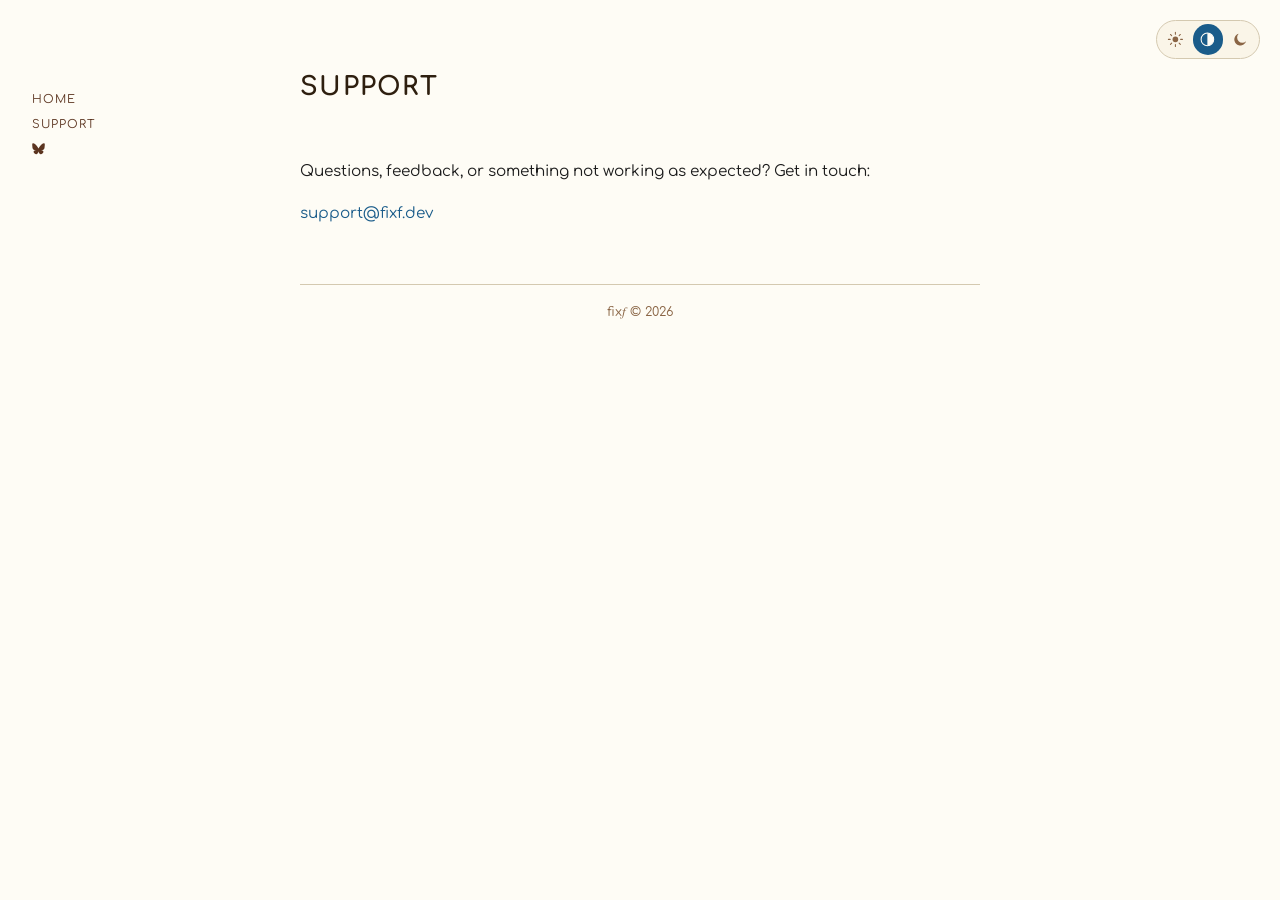
<file: support.html>
<!DOCTYPE html>
<html lang="en">
  <head>
    <meta charset="UTF-8">
    <script>(function(){try{var t=localStorage.getItem('theme');if(t==='light'||t==='dark'){document.documentElement.setAttribute('data-theme',t);}}catch(e){}})();</script>
    <meta name="viewport" content="width=device-width, initial-scale=1.0">
    <meta http-equiv="X-UA-Compatible" content="IE=edge">

    <title>Support — fix&#x1D453;</title>
    <meta name="description" content="Support and contact for fix𝑓 — Fixed Point Software.">
    <meta name="robots" content="noindex, follow">

    <link rel="canonical" href="https://fixf.dev/support.html">

    <link rel="icon" type="image/svg+xml" href="/favicon.svg">

    <link rel="stylesheet" href="style.css">
    <link rel="stylesheet" href="fixfdev.css">
    <script src="theme.js" defer></script>
  </head>
  <body>

    <div class="theme-toggle" role="radiogroup" aria-label="Theme">
      <button type="button" data-theme-choice="light" role="radio" aria-checked="false" aria-label="Light" title="Light">
        <svg class="theme-toggle-icon" viewBox="0 0 24 24" aria-hidden="true">
          <circle cx="12" cy="12" r="4" fill="currentColor"/>
          <g stroke="currentColor" stroke-width="1.5" stroke-linecap="round">
            <line x1="12" y1="2" x2="12" y2="4.5"/>
            <line x1="12" y1="19.5" x2="12" y2="22"/>
            <line x1="2" y1="12" x2="4.5" y2="12"/>
            <line x1="19.5" y1="12" x2="22" y2="12"/>
            <line x1="4.93" y1="4.93" x2="6.64" y2="6.64"/>
            <line x1="17.36" y1="17.36" x2="19.07" y2="19.07"/>
            <line x1="4.93" y1="19.07" x2="6.64" y2="17.36"/>
            <line x1="17.36" y1="6.64" x2="19.07" y2="4.93"/>
          </g>
        </svg>
      </button>
      <button type="button" data-theme-choice="auto" role="radio" aria-checked="true" aria-label="Match system" title="Match system">
        <svg class="theme-toggle-icon" viewBox="0 0 24 24" aria-hidden="true">
          <circle cx="12" cy="12" r="9" fill="none" stroke="currentColor" stroke-width="1.5"/>
          <path d="M12 3a9 9 0 0 1 0 18Z" fill="currentColor"/>
        </svg>
      </button>
      <button type="button" data-theme-choice="dark" role="radio" aria-checked="false" aria-label="Dark" title="Dark">
        <svg class="theme-toggle-icon" viewBox="0 0 24 24" aria-hidden="true">
          <path d="M20 14.5A8.5 8.5 0 1 1 9.5 4a7 7 0 0 0 10.5 10.5Z" fill="currentColor"/>
        </svg>
      </button>
    </div>

    <div class="content archive-header">
      <a href="/"><h1>Support</h1></a>
    </div>

    <div class="content prose">
      <p>Questions, feedback, or something not working as expected? Get in touch:</p>
      <p><a href="mailto:support@fixf.dev">support@fixf.dev</a></p>
    </div>

    <nav class="sidebar" aria-label="Site links">
      <a class="sidebar-link" href="/">Home</a>
      <a class="sidebar-link" href="/support.html">Support</a>
      <a class="sidebar-link" href="https://bsky.app/profile/fixedpointsoftware.bsky.social" rel="noopener noreferrer" aria-label="Bluesky" title="Bluesky"><svg class="sidebar-icon" viewBox="0 0 600 530" aria-hidden="true"><path d="M135.72 44.03C202.216 93.951 273.74 195.17 300 249.49c26.262-54.316 97.782-155.54 164.28-205.46C512.26 8.009 590-19.862 590 68.825c0 17.712-10.155 148.79-16.111 170.07-20.703 73.984-96.144 92.854-163.25 81.433 117.3 19.964 147.14 86.092 82.697 152.22-122.39 125.59-175.91-31.511-189.63-71.766-2.514-7.38-3.69-10.832-3.708-7.896-.017-2.936-1.193.516-3.707 7.896-13.714 40.255-67.233 197.36-189.63 71.766-64.444-66.128-34.605-132.26 82.697-152.22-67.108 11.421-142.55-7.449-163.25-81.433C20.15 217.613 9.997 86.535 9.997 68.825c0-88.687 77.742-60.816 125.72-24.795z"/></svg></a>
    </nav>

    <footer>
      <p>
        fix&#x1D453; &copy; <span id="copyright-year">2026</span>
      </p>
    </footer>

  </body>
</html>
</file>
<file: style.css>
/* ============================================================
   Bauhaus / Solarized Light stylesheet
   ============================================================ */

/* Google Fonts: Comfortaa */
@import url('https://fonts.googleapis.com/css2?family=Comfortaa:wght@300;400;500;600;700&display=swap');

/* ── Design tokens ──────────────────────────────────────── */
:root {
  /* Backgrounds: cream & beige spectrum */
  --bg-page:      #fefcf5;   /* very light cream — page background */
  --bg-section:   #faf5e8;   /* slightly warmer, section backgrounds */
  --bg-beige:     #f2ead8;   /* used for table heads */
  --bg-rotd:      #eaf0f7;   /* cool blue-tinted pane for ROTD */

  /* Foreground */
  --fg-black:     #1c1c1c;   /* body text */
  --fg-brown-dk:  #2e1f0f;   /* darkest title text */
  --fg-brown:     #5c3520;   /* mid brown — subheadings, footer */
  --fg-brown-lt:  #8a6545;   /* lighter brown — captions, meta */

  /* Accents */
  --accent-blue:  #1a5c8a;   /* deep blue — links */
  --accent-red:   #8b1a1a;   /* deep red */
  --accent-yellow:#b58900;   /* rich solarized yellow */
  --accent-green: #3d6b00;   /* used sparingly */

  /* Borders */
  --border-main:  #d4c9b0;
  --border-table: #c8bda0;

  /* Typography */
  --font-main: 'Comfortaa', 'Segoe UI', sans-serif;

  /* Spacing rhythm */
  --space-xs: 0.5rem;
  --space-sm: 1rem;
  --space-md: 2rem;
  --space-lg: 3.5rem;
  --space-xl: 5rem;
}

/* ── Dark tokens — Bauhaus / Solarized Dark ─────────────────
   Applied automatically when the OS/browser reports a dark
   appearance, unless overridden by an explicit user choice
   (see [data-theme] below). Same token names, same relative
   contrast relationships, warm palette inverted onto a near-
   black ground. */
@media (prefers-color-scheme: dark) {
  :root {
    --bg-page:      #1b140d;
    --bg-section:   #221a12;
    --bg-beige:     #2b2117;
    --bg-rotd:      #16202b;

    --fg-black:     #ede4d3;
    --fg-brown-dk:  #f5ecd9;
    --fg-brown:     #d9c3a0;
    --fg-brown-lt:  #a68a68;

    --accent-blue:  #6cb6e8;
    --accent-red:   #e2726b;
    --accent-yellow:#e0b64d;
    --accent-green: #8bc34a;

    --border-main:  #4a3c2a;
    --border-table: #55442f;
  }
}

/* Explicit user choice always wins over the OS/browser default above. */
:root[data-theme="dark"] {
  --bg-page:      #1b140d;
  --bg-section:   #221a12;
  --bg-beige:     #2b2117;
  --bg-rotd:      #16202b;

  --fg-black:     #ede4d3;
  --fg-brown-dk:  #f5ecd9;
  --fg-brown:     #d9c3a0;
  --fg-brown-lt:  #a68a68;

  --accent-blue:  #6cb6e8;
  --accent-red:   #e2726b;
  --accent-yellow:#e0b64d;
  --accent-green: #8bc34a;

  --border-main:  #4a3c2a;
  --border-table: #55442f;
}

:root[data-theme="light"] {
  --bg-page:      #fefcf5;
  --bg-section:   #faf5e8;
  --bg-beige:     #f2ead8;
  --bg-rotd:      #eaf0f7;

  --fg-black:     #1c1c1c;
  --fg-brown-dk:  #2e1f0f;
  --fg-brown:     #5c3520;
  --fg-brown-lt:  #8a6545;

  --accent-blue:  #1a5c8a;
  --accent-red:   #8b1a1a;
  --accent-yellow:#b58900;
  --accent-green: #3d6b00;

  --border-main:  #d4c9b0;
  --border-table: #c8bda0;
}

/* ── Reset ──────────────────────────────────────────────── */
*, *::before, *::after {
  box-sizing: border-box;
  margin: 0;
  padding: 0;
}

/* ── A11y utility ───────────────────────────────────────── */
.sr-only {
  position: absolute;
  width: 1px;
  height: 1px;
  padding: 0;
  margin: -1px;
  overflow: hidden;
  clip: rect(0, 0, 0, 0);
  white-space: nowrap;
  border: 0;
}

/* ── Base ───────────────────────────────────────────────── */
html {
  font-size: 16px;
  scroll-behavior: smooth;
}

body {
  font-family: var(--font-main);
  background-color: var(--bg-page);
  color: var(--fg-black);
  line-height: 1.75;
  /* Wide left/right margins via padding — content is centred */
  padding: var(--space-lg) 10%;
}

/* ── Links ──────────────────────────────────────────────── */
a {
  color: var(--accent-blue);
  text-decoration: none;
}
a:hover,
a:focus {
  text-decoration: underline;
  text-underline-offset: 3px;
}

/* ── Page-level layout wrapper ──────────────────────────── */
/* All direct-body children share the same centred column */
body > div.content,
body > footer {
  max-width: 680px;
  margin-left: auto;
  margin-right: auto;
  margin-bottom: var(--space-lg);
}

/* ── Question heading ────────────────────────────────────── */
#question {
  font-size: clamp(0.85rem, 2.5vw, 1.1rem);
  font-weight: 300;
  text-transform: uppercase;
  letter-spacing: 0.2em;
  color: var(--fg-brown-lt);
  text-align: left;
  padding-top: var(--space-md);
  padding-bottom: 0;
}

/* ── Yes / No hero answer ───────────────────────────────── */
#yesno {
  display: block;
  font-family: var(--font-main);
  font-weight: 700;
  font-size: clamp(2.5rem, 9vw, 3.5rem);
  text-transform: uppercase;
  letter-spacing: 0.12em;
  line-height: 1;

  /* Gradient: dark brown → near-black */
  background: linear-gradient(160deg, var(--fg-brown-dk) 0%, var(--fg-black) 60%);
  -webkit-background-clip: text;
  -webkit-text-fill-color: transparent;
  background-clip: text;

  padding: var(--space-xs) 0 var(--space-sm);
  text-align: left;
}

/* Wrapper div for yesno — no separator */
div.content:has(#yesno) {
  margin-bottom: var(--space-md);
}

/* ── Aside — shared narrow right-aligned pane ───────────── */
/* Used by both p.rotd and .totals. Split back out per-class if the
   two ever visually diverge. */
.aside {
  background-color: var(--bg-rotd);
  border-radius: 0.875rem;
  border-left: 4px solid var(--accent-blue);
  padding: 1.1rem 1.5rem;
  color: var(--fg-brown-dk);
  max-width: 52%;
  margin-left: auto;
  margin-right: 0;
  margin-top: var(--space-lg);
  margin-bottom: var(--space-lg);
}

/* ── RotD body — italic quote below the shared aside title ── */
.rotd-body {
  font-style: italic;
  font-size: 0.88rem;
  line-height: 1.6;
}

.rotd-body a {
  color: var(--accent-blue);
  font-style: normal;
}

/* ── "More RotD…" link — homepage only, sits inside .aside.rotd ─ */
.aside.rotd .rotd-more {
  display: block;
  margin-top: 0.6rem;
  font-size: 0.7rem;
  text-transform: uppercase;
  letter-spacing: 0.08em;
  color: var(--fg-brown-lt);
  text-align: right;
}

.aside.rotd .rotd-more:hover,
.aside.rotd .rotd-more:focus {
  color: var(--accent-blue);
  text-decoration: none;
}

/* ── Discussion content ─────────────────────────────────── */
p.content {
  margin-bottom: 1.4rem;
  font-size: 1rem;
  color: var(--fg-black);
  text-align: justify;
  hyphens: auto;
}

p.content:last-of-type {
  margin-bottom: 0;
}

p.content strong {
  font-weight: 700;
  color: var(--fg-brown-dk);
}

/* ── Lists ──────────────────────────────────────────────── */
ul, ol {
  padding-left: 1.5rem;
  margin-bottom: var(--space-sm);
}

li {
  margin-bottom: 0.35rem;
}

/* ── Headings ───────────────────────────────────────────── */
h1, h2, h3, h4 {
  font-family: var(--font-main);
  text-transform: uppercase;
  letter-spacing: 0.05em;
  line-height: 1.2;
  margin-bottom: var(--space-sm);
}

h1 {
  font-size: 2rem;
  font-weight: 700;
  color: var(--fg-black);
}

h2 {
  font-size: 1.4rem;
  font-weight: 600;
  color: var(--fg-brown-dk);
  margin-top: var(--space-md);
  padding-bottom: 0.3em;
}

h3 {
  font-size: 1rem;
  font-weight: 600;
  color: var(--fg-brown);
  margin-top: var(--space-sm);
}

/* ── Tables ─────────────────────────────────────────────── */
table.content {
  width: 100%;
  border-collapse: collapse;
  margin: var(--space-md) 0;
  font-size: 0.875rem;
  line-height: 1.5;
}

/* Column headers styled like h3 */
table.content thead th {
  font-family: var(--font-main);
  font-weight: 600;
  font-size: 0.75rem;
  text-transform: uppercase;
  letter-spacing: 0.06em;
  color: var(--fg-brown);
  background-color: var(--bg-beige);
  padding: 0.625rem 0.875rem;
  text-align: left;
  border-top: 1px solid var(--border-table);
  border-bottom: 1px solid var(--border-table);
}

table.content thead th:not(:last-child) {
  border-right: 1px solid var(--border-table);
}

table.content tbody td {
  padding: 0.6rem 0.875rem;
  vertical-align: top;
  border-bottom: 1px solid var(--border-table);
}

table.content tbody td:not(:last-child) {
  border-right: 1px solid var(--border-table);
}

table.content tbody tr:last-child td {
  border-bottom: none;
}

table.content tbody tr:nth-child(even) {
  background-color: var(--bg-section);
}

table.content tbody strong {
  font-weight: 600;
  color: var(--fg-brown-dk);
}

/* ── Aside title — shared header for totals and RotD panes ── */
.aside-title {
  font-weight: 700;
  text-transform: uppercase;
  letter-spacing: 0.06em;
  font-size: 0.7rem;
  color: var(--accent-blue);
  margin-bottom: var(--space-xs);
}

/* Show a subtle cursor hint when the title has a native tooltip. */
.aside-title[title] {
  cursor: help;
}

/* Archive date headers are permalinks — keep the title's own styling. */
.aside-title a {
  color: inherit;
}

/* Flag the entry a permalink landed on. */
.aside.rotd:target {
  border-left-color: var(--accent-red);
}

/* ── Running totals — left-aligned variant ──────────────── */
.aside.totals {
  margin-left: 0;
  margin-right: auto;
}

/* ── Running totals — pane interior ────────────────────── */

.total-item {
  display: flex;
  justify-content: space-between;
  align-items: baseline;
  gap: var(--space-md);
}

.total-item + .total-item {
  margin-top: 0.2rem;
}

.total-label {
  font-size: 0.88rem;
  color: var(--fg-brown-dk);
}

.total-value {
  font-family: ui-monospace, 'SF Mono', 'Menlo', 'Consolas', monospace;
  font-size: 1rem;
  font-weight: 750;
  color: var(--fg-brown-dk);
  font-variant-numeric: tabular-nums;
  text-align: right;
}

.total-item.spend .total-value   { color: var(--accent-red); }
.total-item.revenue .total-value { color: var(--accent-green); }

/* ── Footnote references (superscript links in totals labels) ── */
.fn-ref {
  font-size: 0.6em;
  color: var(--fg-brown-lt);
  text-decoration: none;
  vertical-align: super;
  line-height: 0;
  margin-left: 0.15em;
  font-style: normal;
}

.fn-ref:hover {
  color: var(--accent-blue);
}

/* ── Footnotes block ────────────────────────────────────── */
.footnotes {
  border-top: 1px solid var(--border-main);
  padding-top: var(--space-sm);
}

.footnote {
  font-size: 0.75rem;
  color: var(--fg-brown-lt);
  font-style: italic;
  line-height: 1.55;
  margin-bottom: 0.4rem;
}

.footnote:last-child {
  margin-bottom: 0;
}

.footnote sup {
  font-style: normal;
  color: var(--fg-brown-lt);
  margin-right: 0.2em;
}

.footnote strong {
  font-style: normal;
  font-weight: 600;
  color: var(--fg-brown);
}

/* ── RotD archive — /rotd/ list pages ──────────────────── */
/* Header block above the list */
.archive-header {
  margin-top: var(--space-sm);
  margin-bottom: var(--space-md);
}

.archive-header h1 {
  font-size: 1.6rem;
  font-weight: 700;
  color: var(--fg-brown-dk);
  margin-bottom: 0.5rem;
}


/* Left-align + full-width the aside cards when they're in the archive list */
.rotd-list .aside.rotd {
  max-width: 100%;
  margin-left: 0;
  margin-right: 0;
  margin-top: var(--space-md);
  margin-bottom: var(--space-md);
}

.rotd-list .aside.rotd:first-child {
  margin-top: 0;
}

/* ── Pager — prev/next navigation on archive pages ─────── */
.pager {
  display: flex;
  justify-content: space-between;
  align-items: center;
  gap: var(--space-sm);
  padding-top: var(--space-sm);
  padding-bottom: var(--space-md);
  margin-top: var(--space-md);
  font-size: 0.85rem;
}

.pager-newer,
.pager-older {
  color: var(--accent-blue);
  text-decoration: none;
  font-weight: 500;
  letter-spacing: 0.04em;
}

.pager-newer:hover,
.pager-older:hover {
  text-decoration: underline;
  text-underline-offset: 3px;
}

.pager-page {
  color: var(--fg-brown-lt);
  font-size: 0.72rem;
  text-transform: uppercase;
  letter-spacing: 0.1em;
}

.pager-placeholder {
  display: inline-block;
  min-width: 1px;
}

/* ── Sidebar — flat site nav, identical on every page ───── */
/* Narrow viewports: a centred horizontal strip above the footer.
   Wide viewports (≥1120px, where a rail clears the 680px column):
   a fixed rail in the left gutter. */
.sidebar {
  max-width: 680px;
  margin: 0 auto var(--space-md);
  display: flex;
  flex-wrap: wrap;
  justify-content: center;
  column-gap: 1.5rem;
  row-gap: 0.35rem;
}

.sidebar-link {
  font-size: 0.72rem;
  text-transform: uppercase;
  letter-spacing: 0.08em;
  color: var(--fg-brown);
}

.sidebar-link:hover,
.sidebar-link:focus {
  color: var(--accent-blue);
}

/* Inline icon links (e.g. Bluesky) sit at text height and inherit the
   link colour, hover included. */
.sidebar-link .sidebar-icon {
  height: 1em;
  width: auto;
  fill: currentColor;
  vertical-align: -0.125em;
}

@media (min-width: 1120px) {
  .sidebar {
    position: fixed;
    top: calc(var(--space-lg) + var(--space-md));
    left: 2rem;
    width: 11rem;
    display: block;
    margin: 0;
  }

  .sidebar-link {
    display: block;
    padding: 0.15rem 0;
  }
}

/* ── Prose pages (privacy etc.) — long-form text in the column ── */
.prose p {
  margin-bottom: 1rem;
  font-size: 0.95rem;
}

.prose ul {
  margin-bottom: var(--space-sm);
  font-size: 0.95rem;
}

/* Section headings in the aside-title language — no underlines */
.prose h2 {
  font-size: 0.8rem;
  font-weight: 700;
  letter-spacing: 0.06em;
  color: var(--accent-blue);
  border-bottom: none;
  padding-bottom: 0;
  margin-top: var(--space-md);
  margin-bottom: var(--space-xs);
}

.prose h3 {
  font-size: 0.9rem;
  color: var(--fg-brown);
  margin-top: var(--space-sm);
  margin-bottom: var(--space-xs);
}

.prose-meta {
  color: var(--fg-brown-lt);
  font-size: 0.8rem;
}

/* ── Ad slot ────────────────────────────────────────────── */
.ad-slot {
  max-width: 680px;
  margin-left: auto;
  margin-right: auto;
  margin-bottom: var(--space-lg);
  text-align: center;
}

/* ── Footer ─────────────────────────────────────────────── */
footer {
  border-top: 1px solid var(--border-main);
  padding-top: var(--space-sm);
  color: var(--fg-brown-lt);
  font-size: 0.8rem;
  text-align: center;
  max-width: 680px;
  margin-left: auto;
  margin-right: auto;
  margin-bottom: 0;
}

footer a:hover {
  color: var(--accent-blue);
}

/* ── Theme toggle — floating light/auto/dark segmented control ── */
.theme-toggle {
  position: fixed;
  top: 1.25rem;
  right: 1.25rem;
  z-index: 1000;
  display: flex;
  gap: 0.15rem;
  background-color: var(--bg-section);
  border: 1px solid var(--border-main);
  border-radius: 999px;
  padding: 0.2rem;
}

.theme-toggle button {
  all: unset;
  box-sizing: border-box;
  cursor: pointer;
  display: flex;
  align-items: center;
  justify-content: center;
  width: 1.9rem;
  height: 1.9rem;
  border-radius: 999px;
  color: var(--fg-brown-lt);
}

.theme-toggle button:hover,
.theme-toggle button:focus-visible {
  color: var(--accent-blue);
}

.theme-toggle button:focus-visible {
  outline: 2px solid var(--accent-blue);
  outline-offset: 2px;
}

.theme-toggle button[aria-checked="true"] {
  background-color: var(--accent-blue);
  color: var(--bg-page);
}

.theme-toggle button[aria-checked="true"]:hover,
.theme-toggle button[aria-checked="true"]:focus-visible {
  color: var(--bg-page);
}

.theme-toggle-icon {
  width: 1.05rem;
  height: 1.05rem;
  fill: currentColor;
}

/* ── Responsive: Tablet (≤ 1024px) ─────────────────────── */
@media (max-width: 1024px) {
  body {
    padding: var(--space-md) 6%;
  }
}

/* ── Responsive: Mobile (≤ 640px) ──────────────────────── */
@media (max-width: 640px) {
  body {
    padding: var(--space-sm) var(--space-sm);
  }

  body > div.content,
  body > footer {
    max-width: 100%;
  }

  p.content {
    text-align: left;
    hyphens: none;
  }

  #yesno {
    font-size: clamp(2.5rem, 16vw, 4rem);
    letter-spacing: 0.08em;
  }

  .aside {
    max-width: 100%;
    margin-left: auto;
    margin-right: auto;
    padding: 1rem 1.25rem;
    border-radius: 0.625rem;
  }

  .rotd-body { font-size: 0.88rem; }

  /* Make wide tables horizontally scrollable on small screens */
  div.content {
    overflow-x: auto;
    -webkit-overflow-scrolling: touch;
  }

  table.content {
    font-size: 0.78rem;
    min-width: 560px;
  }

  table.content thead th,
  table.content tbody td {
    padding: 0.45rem 0.625rem;
  }

  footer {
    font-size: 0.75rem;
    padding-top: var(--space-xs);
  }

  body > div.content {
    margin-bottom: var(--space-md);
  }

  .theme-toggle {
    top: 0.75rem;
    right: 0.75rem;
  }

  .theme-toggle button {
    width: 1.7rem;
    height: 1.7rem;
  }
}
</file>
<file: fixfdev.css>
/* ============================================================
   fixfdev-only styles — loaded after the shared common style.css.
   Everything else (ground, type, .content column, .sidebar, footer)
   comes from ../common/assets/style.css.
   ============================================================ */

/* ── Masthead — the fix𝑓 wordmark ───────────────────────── */
.masthead {
  padding-top: var(--space-md);
  margin-bottom: var(--space-lg);
}

.wordmark {
  display: block;
  height: auto;
  width: clamp(75px, 21vw, 105px);
}

/* ── App directory — download cards, borrowed from each app's own
   download CTA (nback.xyz, tamarillo.nz), pointed at the app page
   instead of the .dmg. ───────────────────────────────────────── */
.download-cards {
  display: flex;
  flex-direction: column;
  align-items: center;
  gap: 1rem;
  margin-bottom: var(--space-lg);
}

.download-card {
  display: flex;
  align-items: center;
  gap: 1.1rem;
  padding: 0.9rem 1.6rem 0.9rem 0.9rem;
  border-radius: 1.4rem;
  background-color: var(--bg-section);
  border: 1px solid var(--border-main);
  transition: transform 0.15s ease, box-shadow 0.15s ease;
}

.download-card:hover,
.download-card:focus-visible {
  text-decoration: none;
  transform: translateY(-2px);
  box-shadow: 0 14px 30px -18px rgba(0, 0, 0, 0.4);
}

.app-icon {
  flex: none;
  width: 4.5rem;
  height: 4.5rem;
  border-radius: 22%;
  box-shadow: 0 4px 10px -4px rgba(0, 0, 0, 0.45);
}

/* Goldfish artwork is a transparent, non-square illustration — object-fit
   + a filled ground keep it readable inside the same squircle treatment. */
.app-icon-goldfish {
  object-fit: contain;
  padding: 0.4rem;
  background-color: var(--bg-beige);
}

.download-text {
  display: flex;
  flex-direction: column;
  gap: 0.2rem;
}

.app-name {
  font-weight: 700;
  font-size: 1.15rem;
  color: var(--fg-brown-dk);
}

.download-label {
  font-size: 0.72rem;
  font-weight: 600;
  text-transform: uppercase;
  letter-spacing: 0.07em;
  color: var(--accent-blue);
}

@media (max-width: 640px) {
  .download-card {
    padding: 0.8rem 1.1rem 0.8rem 0.8rem;
    gap: 0.85rem;
  }

  .app-icon {
    width: 3.75rem;
    height: 3.75rem;
  }
}
</file>
